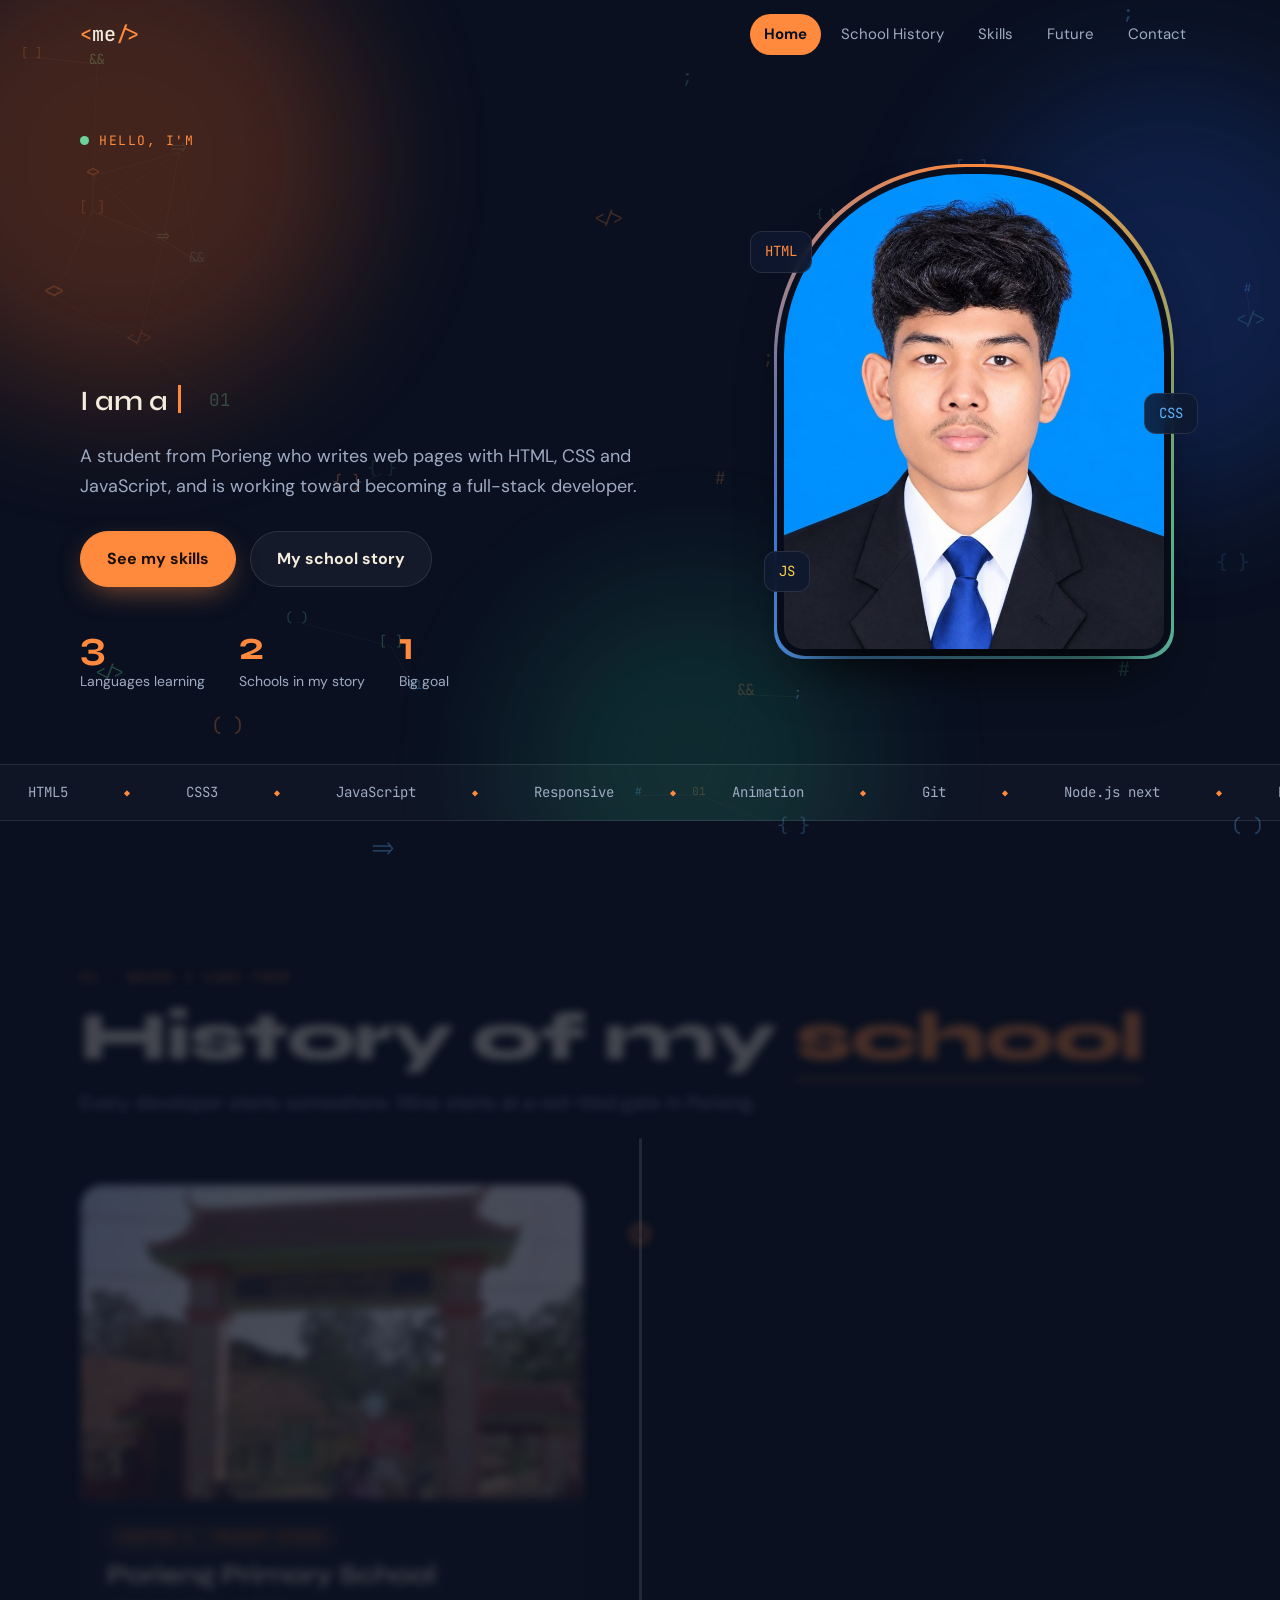
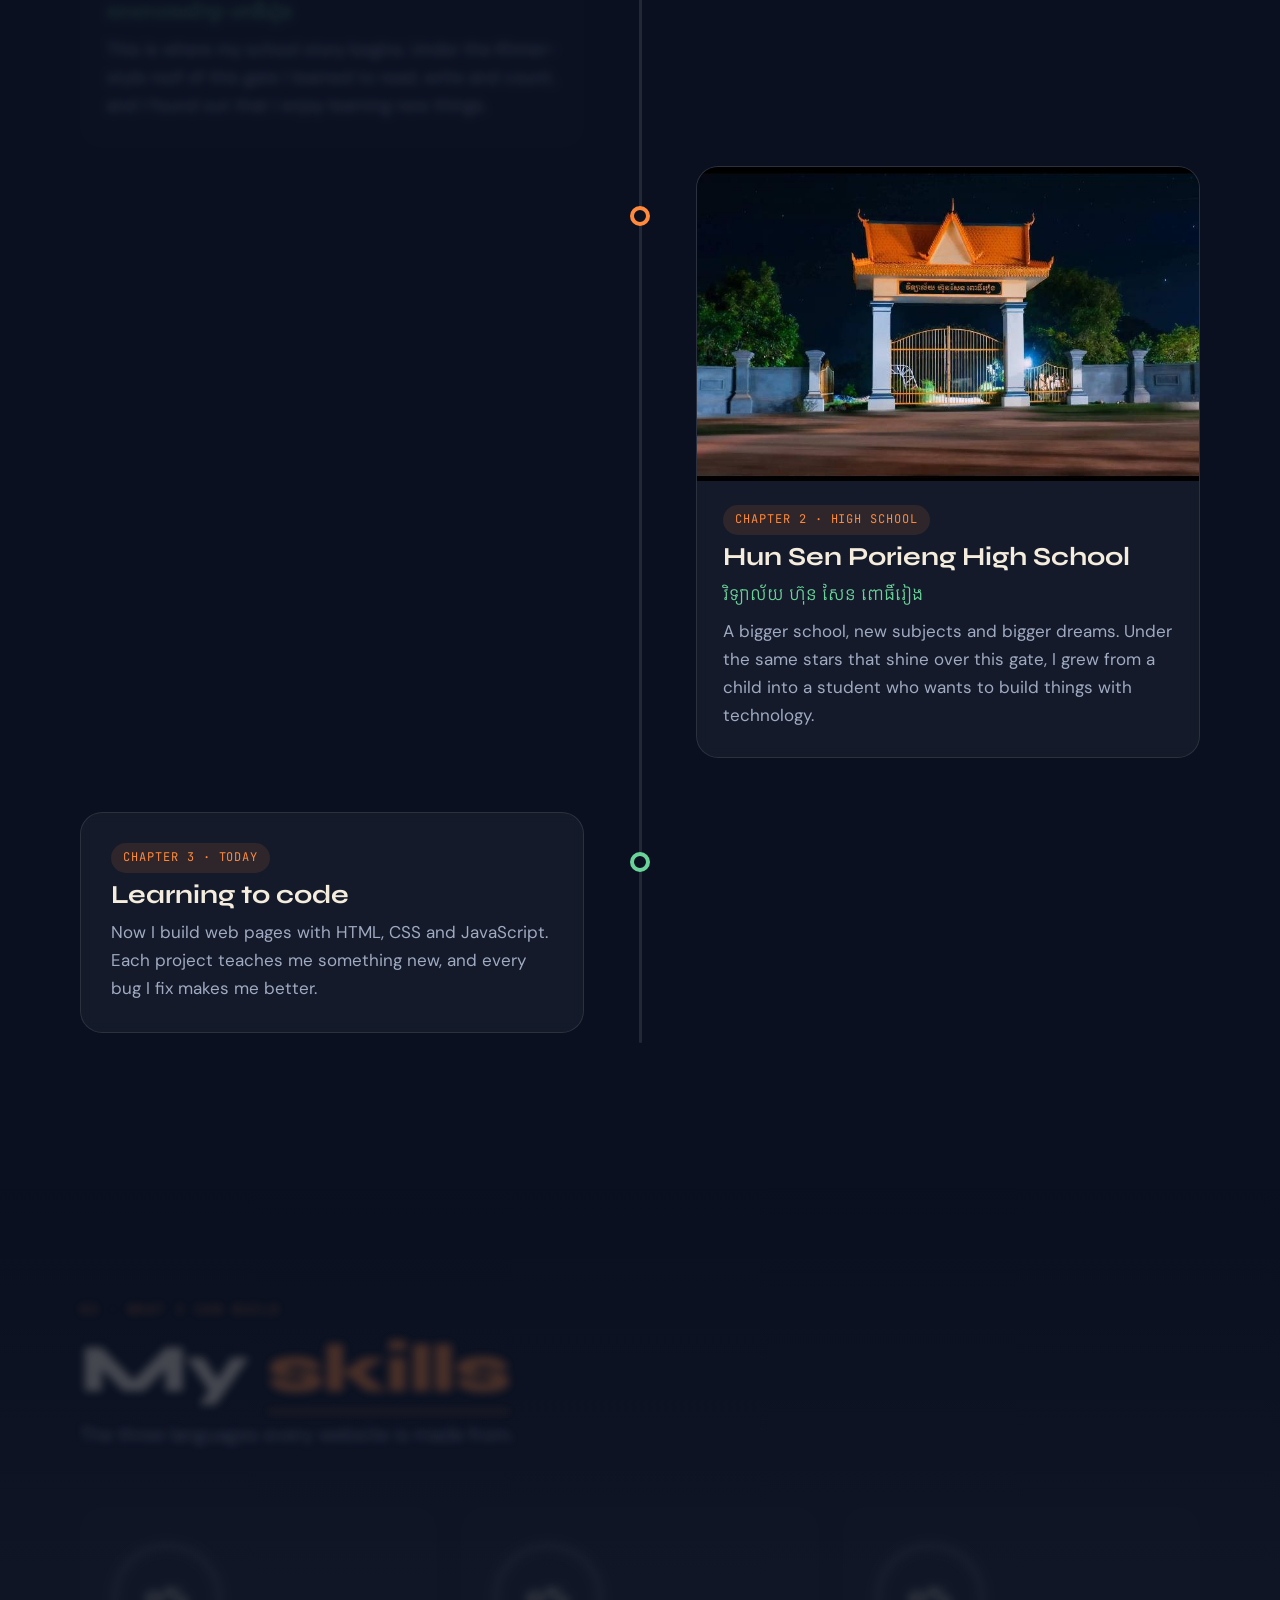
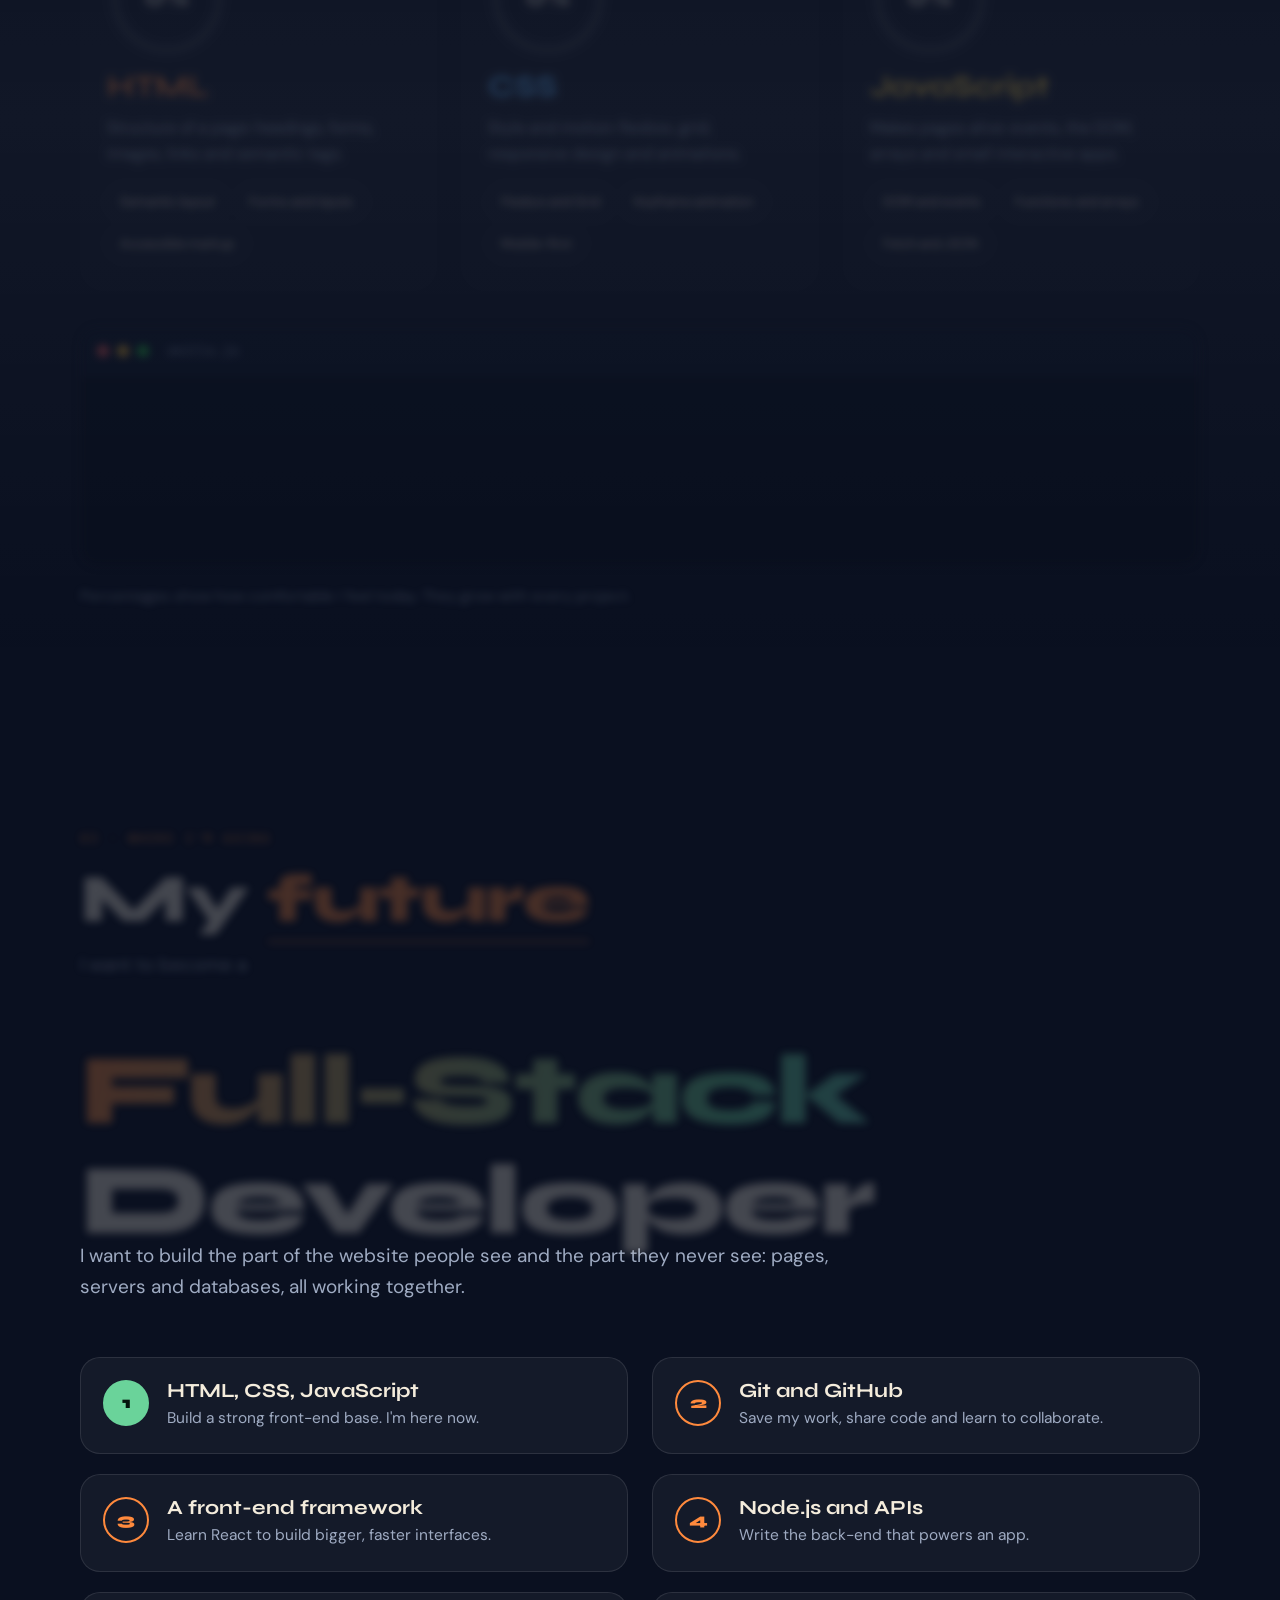
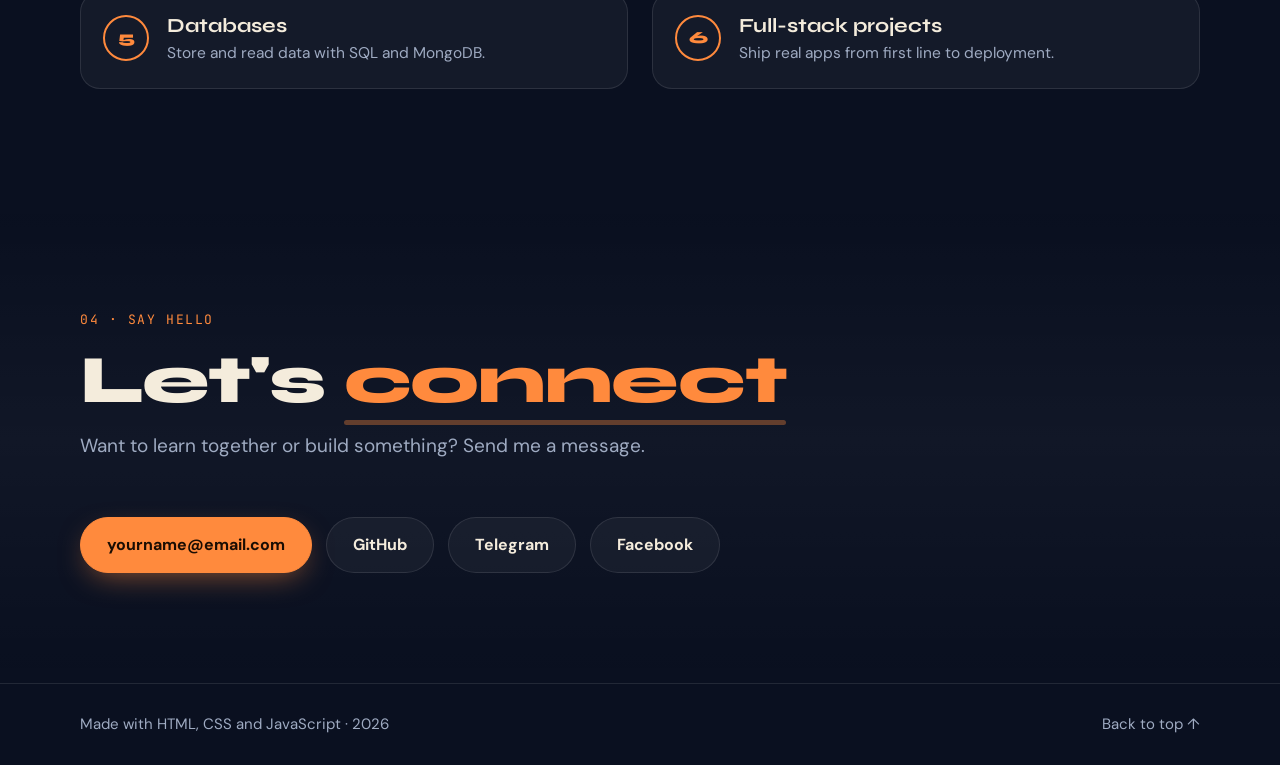
<file: Panha portfolio/index.html>
<!DOCTYPE html>
<html lang="en">
<head>
<meta charset="utf-8">
<meta name="viewport" content="width=device-width, initial-scale=1">
<title>Thon Panha Portfolio</title>
<link rel="preconnect" href="https://fonts.googleapis.com">
<link rel="preconnect" href="https://fonts.gstatic.com" crossorigin>
<link href="https://fonts.googleapis.com/css2?family=Syne:wght@600;700;800&family=DM+Sans:wght@400;500;700&family=Kantumruy+Pro:wght@400;600&family=JetBrains+Mono:wght@400;500&display=swap" rel="stylesheet">
<link rel="stylesheet" href="style.css">
</head>
<body>

<div class="progress" id="progress" aria-hidden="true"></div>
<div class="cursor-glow" id="glow" aria-hidden="true"></div>
<canvas id="bg" aria-hidden="true"></canvas>

<header class="nav" id="nav">
  <a class="logo" href="#home" aria-label="Home"><span>&lt;</span>me<span>/&gt;</span></a>
  <button class="burger" id="burger" aria-label="Open menu" aria-expanded="false"><i></i><i></i></button>
  <nav id="menu">
    <a href="#home" class="active">Home</a>
    <a href="#history">School History</a>
    <a href="#skills">Skills</a>
    <a href="#future">Future</a>
    <a href="#contact">Contact</a>
  </nav>
</header>

<main>

<!-- HOME -->
<section class="hero" id="home">
  <div class="aurora" aria-hidden="true"><b></b><b></b><b></b></div>
  <div class="wrap hero-grid">
    <div class="hero-copy">
      <p class="eyebrow"><span class="dot"></span> Hello, I'm</p>
      <h1 class="name"><span class="split" data-split>Thon Panha</span></h1>
      <p class="role">I am a <span class="typed" id="typed"></span><span class="caret"></span></p>
      <p class="lead">A student from Porieng who writes web pages with HTML, CSS and JavaScript, and is working toward becoming a full-stack developer.</p>
      <div class="cta">
        <a class="btn primary magnet" href="#skills">See my skills</a>
        <a class="btn ghost magnet" href="#history">My school story</a>
      </div>
      <ul class="stats">
        <li><strong data-count="3">0</strong><span>Languages learning</span></li>
        <li><strong data-count="2">0</strong><span>Schools in my story</span></li>
        <li><strong data-count="1">0</strong><span>Big goal</span></li>
      </ul>
    </div>

    <div class="portrait-wrap" data-tilt>
      <div class="ring" aria-hidden="true"></div>
      <figure class="portrait">
        <img src="./me.jpg" alt="Portrait of Thon Panha in a black suit and blue tie">
      </figure>
      <span class="chip c1">HTML</span>
      <span class="chip c2">CSS</span>
      <span class="chip c3">JS</span>
    </div>
  </div>

  <div class="marquee" aria-hidden="true">
    <div class="track">
      <span>HTML5</span><span>CSS3</span><span>JavaScript</span><span>Responsive</span><span>Animation</span><span>Git</span><span>Node.js next</span><span>Databases next</span><span>Full-Stack goal</span>
      <span>HTML5</span><span>CSS3</span><span>JavaScript</span><span>Responsive</span><span>Animation</span><span>Git</span><span>Node.js next</span><span>Databases next</span><span>Full-Stack goal</span>
    </div>
  </div>
</section>

<!-- HISTORY -->
<section class="section" id="history">
  <div class="wrap">
    <header class="sec-head reveal">
      <p class="eyebrow">01 · Where I come from</p>
      <h2>History of my <em>school</em></h2>
      <p class="sub">Every developer starts somewhere. Mine starts at a red-tiled gate in Porieng.</p>
    </header>

    <div class="timeline" id="timeline">
      <div class="line"><i id="lineFill"></i></div>

      <article class="tl-item left reveal">
        <span class="node"></span>
        <div class="tl-card" data-tilt>
          <img src="./school1.jpg" alt="Front gate of Porieng Primary School with an orange tiled roof" loading="lazy">
          <div class="tl-body">
            <span class="tag">Chapter 1 · Primary school</span>
            <h3>Porieng Primary School</h3>
            <p class="kh">សាលាបឋមសិក្សា ពោធិ៍រៀង</p>
            <p>This is where my school story begins. Under the Khmer-style roof of this gate I learned to read, write and count, and I found out that I enjoy learning new things.</p>
          </div>
        </div>
      </article>

      <article class="tl-item right reveal">
        <span class="node"></span>
        <div class="tl-card" data-tilt>
          <img src="./school2.jpg" alt="Hun Sen Porieng High School gate lit at night under a starry sky" loading="lazy">
          <div class="tl-body">
            <span class="tag">Chapter 2 · High school</span>
            <h3>Hun Sen Porieng High School</h3>
            <p class="kh">វិទ្យាល័យ ហ៊ុន សែន ពោធិ៍រៀង</p>
            <p>A bigger school, new subjects and bigger dreams. Under the same stars that shine over this gate, I grew from a child into a student who wants to build things with technology.</p>
          </div>
        </div>
      </article>

      <article class="tl-item left reveal">
        <span class="node pulse"></span>
        <div class="tl-card text-only">
          <div class="tl-body">
            <span class="tag">Chapter 3 · Today</span>
            <h3>Learning to code</h3>
            <p>Now I build web pages with HTML, CSS and JavaScript. Each project teaches me something new, and every bug I fix makes me better.</p>
          </div>
        </div>
      </article>
    </div>
  </div>
</section>

<!-- SKILLS -->
<section class="section alt" id="skills">
  <div class="wrap">
    <header class="sec-head reveal">
      <p class="eyebrow">02 · What I can build</p>
      <h2>My <em>skills</em></h2>
      <p class="sub">The three languages every website is made from.</p>
    </header>

    <div class="skill-grid">
      <article class="skill reveal" data-tilt style="--c:#ff8a3d">
        <div class="meter" data-level="85">
          <svg viewBox="0 0 120 120"><circle class="track" cx="60" cy="60" r="52"/><circle class="bar" cx="60" cy="60" r="52"/></svg>
          <b>0%</b>
        </div>
        <h3>HTML</h3>
        <p>Structure of a page: headings, forms, images, links and semantic tags.</p>
        <ul><li>Semantic layout</li><li>Forms and inputs</li><li>Accessible markup</li></ul>
      </article>

      <article class="skill reveal" data-tilt style="--c:#5fb4ff">
        <div class="meter" data-level="80">
          <svg viewBox="0 0 120 120"><circle class="track" cx="60" cy="60" r="52"/><circle class="bar" cx="60" cy="60" r="52"/></svg>
          <b>0%</b>
        </div>
        <h3>CSS</h3>
        <p>Style and motion: flexbox, grid, responsive design and animations.</p>
        <ul><li>Flexbox and Grid</li><li>Keyframe animation</li><li>Mobile-first</li></ul>
      </article>

      <article class="skill reveal" data-tilt style="--c:#ffd24a">
        <div class="meter" data-level="70">
          <svg viewBox="0 0 120 120"><circle class="track" cx="60" cy="60" r="52"/><circle class="bar" cx="60" cy="60" r="52"/></svg>
          <b>0%</b>
        </div>
        <h3>JavaScript</h3>
        <p>Makes pages alive: events, the DOM, arrays and small interactive apps.</p>
        <ul><li>DOM and events</li><li>Functions and arrays</li><li>Fetch and JSON</li></ul>
      </article>
    </div>

    <div class="terminal reveal">
      <div class="bar-top"><i></i><i></i><i></i><span>skills.js</span></div>
      <pre id="code" aria-label="Code sample"></pre>
    </div>
    <p class="note reveal">Percentages show how comfortable I feel today. They grow with every project.</p>
  </div>
</section>

<!-- FUTURE -->
<section class="section" id="future">
  <div class="wrap">
    <header class="sec-head reveal">
      <p class="eyebrow">03 · Where I'm going</p>
      <h2>My <em>future</em></h2>
      <p class="sub">I want to become a</p>
    </header>

    <h3 class="goal reveal"><span>Full-Stack</span> Developer</h3>
    <p class="goal-text reveal">I want to build the part of the website people see and the part they never see: pages, servers and databases, all working together.</p>

    <ol class="road" id="road">
      <li class="reveal done"><span class="n">1</span><div><h4>HTML, CSS, JavaScript</h4><p>Build a strong front-end base. I'm here now.</p></div></li>
      <li class="reveal"><span class="n">2</span><div><h4>Git and GitHub</h4><p>Save my work, share code and learn to collaborate.</p></div></li>
      <li class="reveal"><span class="n">3</span><div><h4>A front-end framework</h4><p>Learn React to build bigger, faster interfaces.</p></div></li>
      <li class="reveal"><span class="n">4</span><div><h4>Node.js and APIs</h4><p>Write the back-end that powers an app.</p></div></li>
      <li class="reveal"><span class="n">5</span><div><h4>Databases</h4><p>Store and read data with SQL and MongoDB.</p></div></li>
      <li class="reveal"><span class="n">6</span><div><h4>Full-stack projects</h4><p>Ship real apps from first line to deployment.</p></div></li>
    </ol>
  </div>
</section>

<!-- CONTACT -->
<section class="section alt" id="contact">
  <div class="wrap contact">
    <header class="sec-head reveal">
      <p class="eyebrow">04 · Say hello</p>
      <h2>Let's <em>connect</em></h2>
      <p class="sub">Want to learn together or build something? Send me a message.</p>
    </header>
    <div class="links reveal">
      <!-- CHANGE THESE LINKS -->
      <a class="btn primary magnet" href="mailto:yourname@email.com">yourname@email.com</a>
      <a class="btn ghost magnet" href="#">GitHub</a>
      <a class="btn ghost magnet" href="#">Telegram</a>
      <a class="btn ghost magnet" href="#">Facebook</a>
    </div>
  </div>
</section>

</main>

<footer class="foot">
  <p>Made with HTML, CSS and JavaScript · <span id="year"></span></p>
  <a href="#home" class="top">Back to top ↑</a>
</footer>

<script src="script.js"></script>
</body>
</html>
</file>
<file: Panha portfolio/style.css>
/* Layout idea: dark night-sky page (like the school gate at night) with ember-orange roof-tile accents,
   alternating text/photo timeline, glass cards, and motion on every section. */
:root {
  --bg: #0a1020;
  --bg2: #0f1830;
  --ink: #f4ecdc;
  --mute: #9fabc2;
  --ember: #ff8a3d;
  --leaf: #6ad39a;
  --line: rgba(255, 255, 255, .1);
  --glass: rgba(255, 255, 255, .045);
  --display: "Syne", "Kantumruy Pro", system-ui, sans-serif;
  --body: "DM Sans", "Kantumruy Pro", system-ui, sans-serif;
  --mono: "JetBrains Mono", ui-monospace, Menlo, monospace;
  --ease: cubic-bezier(.2, .8, .2, 1);
  color-scheme: dark;
}

*, *::before, *::after { box-sizing: border-box; }
html { scroll-behavior: smooth; scroll-padding-top: 72px; }
body {
  margin: 0; background: var(--bg); color: var(--ink);
  font-family: var(--body); font-size: 17px; line-height: 1.65;
  overflow-x: hidden;
}
img { max-width: 100%; display: block; }
a { color: inherit; text-decoration: none; }
h1, h2, h3, h4 { font-family: var(--display); line-height: 1.1; margin: 0; text-wrap: balance; }
p { margin: 0; }
:focus-visible { outline: 2px solid var(--ember); outline-offset: 3px; border-radius: 6px; }
.wrap { width: min(1120px, 100% - 40px); margin-inline: auto; position: relative; z-index: 1; }

/* ---------- fixed layers ---------- */
#bg { position: fixed; inset: 0; width: 100%; height: 100%; z-index: 0; pointer-events: none; }
.progress { position: fixed; top: 0; left: 0; height: 3px; width: 0; z-index: 100;
  background: linear-gradient(90deg, var(--ember), var(--leaf)); }
.cursor-glow { position: fixed; left: 0; top: 0; width: 420px; height: 420px; margin: -210px 0 0 -210px;
  border-radius: 50%; pointer-events: none; z-index: 0; opacity: 0;
  background: radial-gradient(circle, rgba(255, 138, 61, .16), transparent 62%);
  transition: opacity .4s; will-change: transform; }

/* ---------- nav ---------- */
.nav { position: fixed; inset: 0 0 auto 0; z-index: 90; display: flex; align-items: center; justify-content: space-between;
  padding: 14px max(20px, calc((100% - 1120px) / 2)); transition: background .3s, backdrop-filter .3s, padding .3s; }
.nav.scrolled { background: rgba(10, 16, 32, .75); backdrop-filter: blur(14px); border-bottom: 1px solid var(--line); padding-block: 10px; }
.logo { font-family: var(--mono); font-weight: 500; font-size: 20px; }
.logo span { color: var(--ember); }
.nav nav { display: flex; gap: 6px; }
.nav nav a { padding: 8px 14px; border-radius: 999px; font-size: 15px; color: var(--mute); position: relative; transition: color .25s, background .25s; }
.nav nav a:hover { color: var(--ink); }
.nav nav a.active { color: var(--bg); background: var(--ember); font-weight: 700; }
.burger { display: none; width: 44px; height: 44px; border: 1px solid var(--line); background: var(--glass); border-radius: 12px; cursor: pointer; position: relative; }
.burger i { position: absolute; left: 12px; right: 12px; height: 2px; background: var(--ink); transition: transform .3s var(--ease); }
.burger i:first-child { top: 17px; } .burger i:last-child { top: 25px; }
.burger[aria-expanded="true"] i:first-child { transform: translateY(4px) rotate(45deg); }
.burger[aria-expanded="true"] i:last-child { transform: translateY(-4px) rotate(-45deg); }

/* ---------- hero ---------- */
.hero { position: relative; padding: 130px 0 0; overflow: hidden; }
.aurora { position: absolute; inset: 0; z-index: 0; filter: blur(70px); opacity: .7; }
.aurora b { position: absolute; border-radius: 50%; }
.aurora b:nth-child(1) { width: 480px; height: 480px; background: #ff6a1a55; top: -80px; left: -120px; animation: float1 14s ease-in-out infinite; }
.aurora b:nth-child(2) { width: 420px; height: 420px; background: #2c6bff44; right: -100px; top: 80px; animation: float2 17s ease-in-out infinite; }
.aurora b:nth-child(3) { width: 360px; height: 360px; background: #2fd89a33; left: 40%; bottom: -120px; animation: float1 20s ease-in-out infinite reverse; }
@keyframes float1 { 50% { transform: translate(80px, 60px) scale(1.15); } }
@keyframes float2 { 50% { transform: translate(-90px, 50px) scale(.9); } }

.hero-grid { display: grid; grid-template-columns: 1.15fr .85fr; gap: 56px; align-items: center; padding-bottom: 70px; }
.eyebrow { font-family: var(--mono); font-size: 13px; letter-spacing: .12em; text-transform: uppercase; color: var(--ember); display: flex; align-items: center; gap: 10px; }
.dot { width: 9px; height: 9px; border-radius: 50%; background: var(--leaf); box-shadow: 0 0 0 0 var(--leaf); animation: ping 2s infinite; }
@keyframes ping { 70% { box-shadow: 0 0 0 12px transparent; } 100% { box-shadow: 0 0 0 0 transparent; } }

.name { font-size: clamp(46px, 8vw, 92px); font-weight: 800; margin: 14px 0 10px; letter-spacing: -.02em;
  background: linear-gradient(100deg, var(--ink) 20%, var(--ember) 45%, var(--ink) 70%); background-size: 220% 100%;
  -webkit-background-clip: text; background-clip: text; color: transparent; animation: shimmer 6s linear infinite; }
@keyframes shimmer { to { background-position: -220% 0; } }
.split span { display: inline-block; animation: letter .8s var(--ease) both; }
@keyframes letter { from { transform: translateY(60%) rotate(6deg); opacity: 0; } }
.role { font-size: clamp(20px, 2.6vw, 28px); font-family: var(--display); font-weight: 600; }
.typed { color: var(--leaf); }
.caret { display: inline-block; width: 3px; height: 1em; margin-left: 4px; vertical-align: -.12em; background: var(--ember); animation: blink 1s steps(1) infinite; }
@keyframes blink { 50% { opacity: 0; } }
.lead { color: var(--mute); max-width: 52ch; margin-top: 18px; font-size: 18px; }

.cta { display: flex; flex-wrap: wrap; gap: 14px; margin-top: 30px; }
.btn { display: inline-flex; align-items: center; justify-content: center; padding: 14px 26px; border-radius: 999px; font-weight: 700; font-size: 16px;
  border: 1px solid var(--line); transition: transform .25s var(--ease), box-shadow .25s, background .25s, color .25s; will-change: transform; }
.btn.primary { background: var(--ember); color: #1a0d03; border-color: var(--ember); box-shadow: 0 10px 30px -10px #ff8a3d99; }
.btn.primary:hover { box-shadow: 0 16px 40px -8px #ff8a3dcc; }
.btn.ghost { background: var(--glass); }
.btn.ghost:hover { background: rgba(255, 255, 255, .1); border-color: var(--ember); }

.stats { list-style: none; padding: 0; margin: 38px 0 0; display: flex; gap: 34px; flex-wrap: wrap; }
.stats strong { display: block; font-family: var(--display); font-size: 40px; color: var(--ember); line-height: 1; }
.stats span { font-size: 14px; color: var(--mute); }

/* portrait */
.portrait-wrap { position: relative; width: min(380px, 100%); margin-inline: auto; aspect-ratio: 4 / 5; transform-style: preserve-3d; }
.ring { position: absolute; inset: -10px; border-radius: 190px 190px 28px 28px;
  background: conic-gradient(from 0deg, var(--ember), var(--leaf), #4b8bff, var(--ember)); animation: spin 8s linear infinite; filter: blur(.3px); }
.ring::after { content: ""; position: absolute; inset: 3px; border-radius: inherit; background: var(--bg); }
@keyframes spin { to { transform: rotate(0deg); filter: hue-rotate(360deg); } }
.portrait { position: absolute; inset: 0; margin: 0; border-radius: 180px 180px 20px 20px; overflow: hidden; box-shadow: 0 30px 60px -20px #000; }
.portrait img { width: 100%; height: 100%; object-fit: cover; object-position: top; transition: transform .8s var(--ease); }
.portrait-wrap:hover .portrait img { transform: scale(1.06); }
.chip { position: absolute; padding: 8px 14px; font-family: var(--mono); font-size: 14px; border-radius: 12px;
  background: rgba(15, 24, 48, .85); border: 1px solid var(--line); backdrop-filter: blur(8px); transform: translateZ(50px); }
.c1 { top: 12%; left: -34px; color: #ff8a3d; animation: bob 5s ease-in-out infinite; }
.c2 { top: 46%; right: -34px; color: #5fb4ff; animation: bob 6s ease-in-out -2s infinite; }
.c3 { bottom: 12%; left: -20px; color: #ffd24a; animation: bob 5.5s ease-in-out -4s infinite; }
@keyframes bob { 50% { translate: 0 -14px; } }

/* marquee */
.marquee { border-block: 1px solid var(--line); background: rgba(255, 255, 255, .025); overflow: hidden; position: relative; z-index: 1; }
.track { display: flex; width: max-content; animation: scroll 30s linear infinite; }
.track span { padding: 16px 28px; font-family: var(--mono); font-size: 14px; color: var(--mute); white-space: nowrap; }
.track span::after { content: "◆"; margin-left: 56px; color: var(--ember); font-size: 10px; }
.marquee:hover .track { animation-play-state: paused; }
@keyframes scroll { to { transform: translateX(-50%); } }

/* ---------- sections ---------- */
.section { padding: 110px 0; position: relative; }
.section.alt { background: linear-gradient(180deg, transparent, rgba(255, 255, 255, .03), transparent); }
.sec-head { margin-bottom: 56px; }
.sec-head h2 { font-size: clamp(38px, 6vw, 68px); font-weight: 800; margin: 12px 0; letter-spacing: -.02em; }
.sec-head em { font-style: normal; color: var(--ember); position: relative; }
.sec-head em::after { content: ""; position: absolute; left: 0; bottom: -4px; height: 5px; width: 100%; background: var(--ember); opacity: .35; border-radius: 4px; transform-origin: left; animation: underline 1.2s var(--ease) both; animation-play-state: paused; }
.in .sec-head em::after, .sec-head.in em::after { animation-play-state: running; }
@keyframes underline { from { transform: scaleX(0); } }
.sub { color: var(--mute); font-size: 19px; max-width: 54ch; }

/* reveal: readable at rest, animates when in view */
.reveal { opacity: .25; transform: translateY(36px); filter: blur(4px); transition: opacity .9s var(--ease), transform .9s var(--ease), filter .9s var(--ease); }
.reveal.in { opacity: 1; transform: none; filter: none; }
.no-js .reveal, .reduce .reveal { opacity: 1; transform: none; filter: none; }

/* ---------- timeline ---------- */
.timeline { position: relative; display: grid; gap: 54px; padding: 10px 0; }
.line { position: absolute; left: 50%; top: 0; bottom: 0; width: 3px; margin-left: -1.5px; background: var(--line); border-radius: 3px; }
.line i { display: block; width: 100%; height: 0; background: linear-gradient(var(--ember), var(--leaf)); border-radius: 3px; box-shadow: 0 0 18px var(--ember); }
.tl-item { position: relative; display: grid; grid-template-columns: 1fr 1fr; }
.tl-item.left .tl-card { grid-column: 1; margin-right: 56px; }
.tl-item.right .tl-card { grid-column: 2; margin-left: 56px; }
.node { position: absolute; left: 50%; top: 40px; width: 20px; height: 20px; margin-left: -10px; border-radius: 50%; background: var(--bg); border: 4px solid var(--ember); z-index: 2; }
.node.pulse { animation: ping2 2s infinite; border-color: var(--leaf); }
@keyframes ping2 { 0% { box-shadow: 0 0 0 0 #6ad39a88; } 100% { box-shadow: 0 0 0 18px transparent; } }
.tl-card { background: var(--glass); border: 1px solid var(--line); border-radius: 22px; overflow: hidden; backdrop-filter: blur(6px);
  transition: border-color .3s, box-shadow .3s; transform-style: preserve-3d; }
.tl-card:hover { border-color: #ff8a3d88; box-shadow: 0 30px 60px -30px #ff8a3d66; }
.tl-card img { width: 100%; aspect-ratio: 16 / 10; object-fit: cover; transition: transform .9s var(--ease); }
.tl-card:hover img { transform: scale(1.06); }
.tl-card > img { overflow: hidden; }
.tl-body { padding: 24px 26px 28px; display: grid; gap: 8px; }
.tag { justify-self: start; font-family: var(--mono); font-size: 12px; letter-spacing: .08em; text-transform: uppercase; color: var(--ember); background: #ff8a3d1c; padding: 5px 12px; border-radius: 999px; }
.tl-body h3 { font-size: 26px; }
.kh { color: var(--leaf); font-size: 18px; }
.tl-body p:last-child { color: var(--mute); }
.text-only .tl-body { padding: 30px; }

/* ---------- skills ---------- */
.skill-grid { display: grid; grid-template-columns: repeat(3, 1fr); gap: 24px; }
.skill { background: var(--glass); border: 1px solid var(--line); border-radius: 24px; padding: 30px 26px; display: grid; gap: 12px; justify-items: start; position: relative; overflow: hidden; transform-style: preserve-3d; transition: border-color .3s; }
.skill::before { content: ""; position: absolute; inset: 0; background: radial-gradient(circle at var(--mx, 50%) var(--my, 0%), color-mix(in srgb, var(--c) 22%, transparent), transparent 55%); opacity: 0; transition: opacity .3s; }
.skill:hover { border-color: var(--c); }
.skill:hover::before { opacity: 1; }
.skill > * { position: relative; }
.skill h3 { font-size: 30px; color: var(--c); }
.skill p { color: var(--mute); font-size: 16px; }
.skill ul { list-style: none; padding: 0; margin: 6px 0 0; display: flex; flex-wrap: wrap; gap: 8px; }
.skill li { font-size: 13px; padding: 5px 12px; border-radius: 999px; border: 1px solid var(--line); }
.meter { position: relative; width: 120px; height: 120px; }
.meter svg { width: 100%; height: 100%; transform: rotate(-90deg); }
.meter circle { fill: none; stroke-width: 9; }
.meter .track { stroke: var(--line); }
.meter .bar { stroke: var(--c); stroke-linecap: round; stroke-dasharray: 327; stroke-dashoffset: 327; transition: stroke-dashoffset 1.8s var(--ease); filter: drop-shadow(0 0 6px var(--c)); }
.meter b { position: absolute; inset: 0; display: grid; place-items: center; font-family: var(--display); font-size: 26px; }

.terminal { margin-top: 36px; border-radius: 18px; overflow: hidden; border: 1px solid var(--line); background: #070c18; }
.bar-top { display: flex; align-items: center; gap: 8px; padding: 12px 16px; background: #0d1426; border-bottom: 1px solid var(--line); }
.bar-top i { width: 12px; height: 12px; border-radius: 50%; background: #ff5f57; }
.bar-top i:nth-child(2) { background: #febc2e; } .bar-top i:nth-child(3) { background: #28c840; }
.bar-top span { margin-left: 10px; font-family: var(--mono); font-size: 13px; color: var(--mute); }
.terminal pre { margin: 0; padding: 22px 24px; font-family: var(--mono); font-size: 15px; line-height: 1.7; min-height: 190px; overflow-x: auto; white-space: pre; color: #cdd7ec; }
.k { color: #ff8a3d; } .s { color: #6ad39a; } .f { color: #5fb4ff; } .c { color: #6b7a99; }
.note { margin-top: 18px; color: var(--mute); font-size: 15px; }

/* ---------- future ---------- */
.goal { font-size: clamp(40px, 8vw, 100px); font-weight: 800; letter-spacing: -.02em; }
.goal span { background: linear-gradient(100deg, var(--ember), var(--leaf), #5fb4ff, var(--ember)); background-size: 250% 100%;
  -webkit-background-clip: text; background-clip: text; color: transparent; animation: shimmer 5s linear infinite reverse; }
.goal-text { color: var(--mute); max-width: 58ch; margin: 20px 0 54px; font-size: 19px; }
.road { list-style: none; padding: 0; margin: 0; display: grid; grid-template-columns: repeat(2, 1fr); gap: 20px 24px; counter-reset: s; }
.road li { display: flex; gap: 18px; align-items: flex-start; padding: 22px; border-radius: 20px; background: var(--glass); border: 1px solid var(--line); transition-delay: calc(var(--i, 0) * 70ms); }
.road li:hover { border-color: var(--ember); transform: translateY(-4px); transition: transform .3s var(--ease), border-color .3s; }
.road .n { flex: none; width: 46px; height: 46px; display: grid; place-items: center; border-radius: 50%; font-family: var(--display); font-weight: 800; border: 2px solid var(--ember); color: var(--ember); }
.road .done .n { background: var(--leaf); border-color: var(--leaf); color: #04150c; }
.road h4 { font-size: 20px; margin-bottom: 4px; }
.road p { color: var(--mute); font-size: 15.5px; }

/* ---------- contact / footer ---------- */
.contact .links { display: flex; flex-wrap: wrap; gap: 14px; }
.foot { position: relative; z-index: 1; display: flex; justify-content: space-between; gap: 12px; flex-wrap: wrap; padding: 28px max(20px, calc((100% - 1120px) / 2)); border-top: 1px solid var(--line); color: var(--mute); font-size: 15px; }
.foot .top:hover { color: var(--ember); }

/* ---------- responsive ---------- */
@media (max-width: 900px) {
  .hero-grid { grid-template-columns: 1fr; gap: 50px; }
  .portrait-wrap { width: min(300px, 80%); order: -1; }
  .skill-grid { grid-template-columns: 1fr; }
  .road { grid-template-columns: 1fr; }
  .line { left: 14px; }
  .tl-item { grid-template-columns: 1fr; }
  .tl-item .tl-card, .tl-item.left .tl-card, .tl-item.right .tl-card { grid-column: 1; margin: 0 0 0 42px; }
  .node { left: 14px; }
  .burger { display: block; }
  .nav nav { position: absolute; top: 100%; left: 20px; right: 20px; flex-direction: column; padding: 12px; margin-top: 8px; border-radius: 18px;
    background: rgba(10, 16, 32, .96); border: 1px solid var(--line); opacity: 0; pointer-events: none; transform: translateY(-10px); transition: .3s var(--ease); }
  .nav nav.open { opacity: 1; pointer-events: auto; transform: none; }
  .section { padding: 80px 0; }
  .c1 { left: -8px; } .c2 { right: -8px; } .c3 { left: -4px; }
}
@media (prefers-reduced-motion: reduce) {
  *, *::before, *::after { animation-duration: .01ms !important; animation-iteration-count: 1 !important; transition-duration: .01ms !important; scroll-behavior: auto !important; }
  .reveal { opacity: 1; transform: none; filter: none; }
}
</file>
